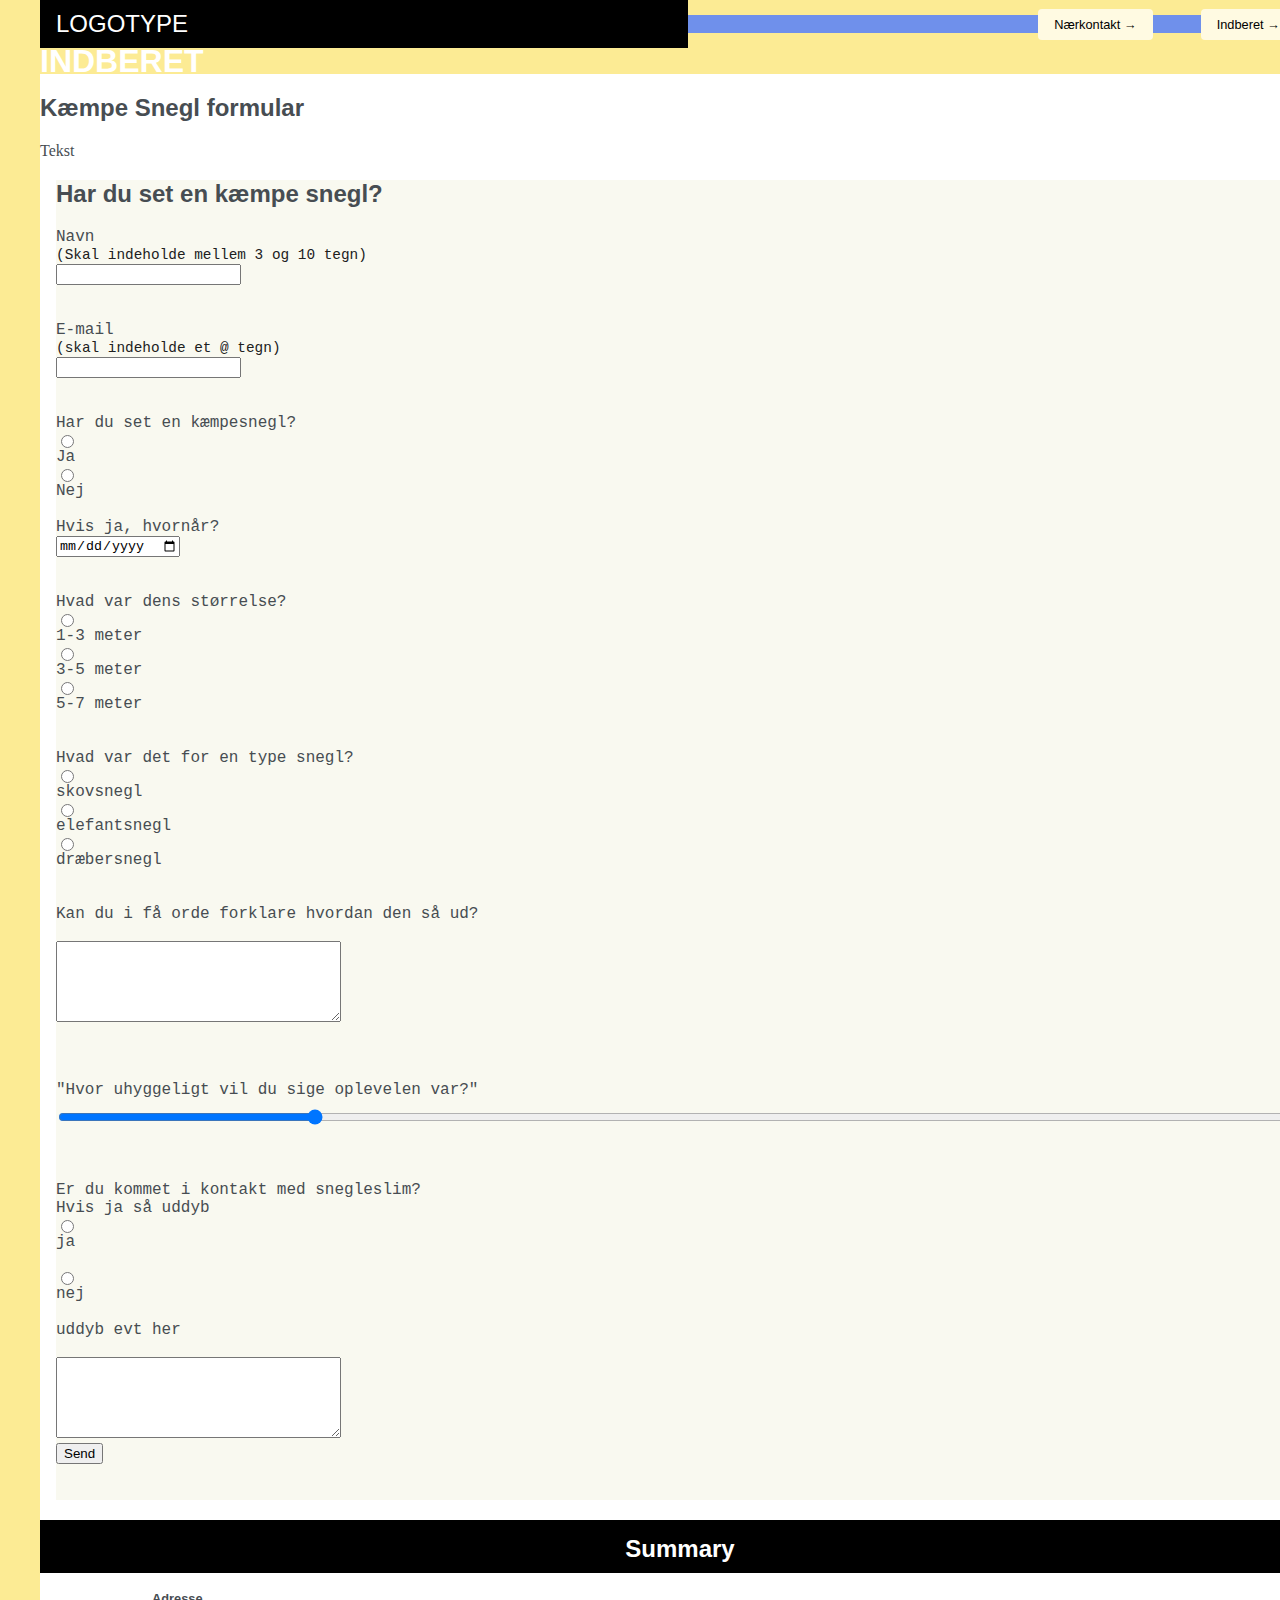
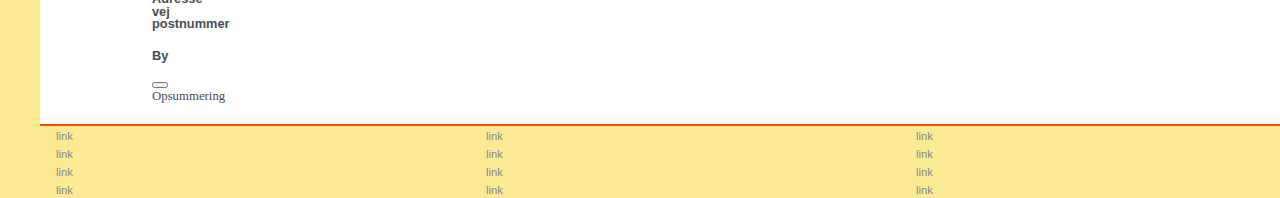
<file: register.html>
<!DOCTYPE html>
<html lang="en">
  <head>
    <meta charset="UTF-8" />
    <meta http-equiv="X-UA-Compatible" content="IE=edge" />
    <meta name="viewport" content="width=device-width, initial-scale=1.0" />
    <link rel="stylesheet" href="css/custom.css" />
    <link rel="stylesheet" href="css/general.css" />
    <link rel="stylesheet" href="css/layout.css" />
    <link rel="stylesheet" href="css/infographic.css" />
    <link rel="stylesheet" href="css/forms.css" />
    <link rel="icon" type="image/png" href="img/fav.png" />
    <title>Emergency Site</title>
  </head>
  <body id="register">
    <header>
      <nav>
        <div id="logotype-wrapper">
          <a href="index.html"> LOGOTYPE </a>
        </div>
        <ul class="menu">
          <li><a class="menuItem" href="instruction.html">Nærkontakt </a></li>
          <li><a class="menuItem" href="register.html">Indberet</a></li>
        </ul>
      </nav>
    </header

    <main>
      <h1>INDBERET</h1>
      <section id="form-section">
        <article id="form-info">
          <h2>Kæmpe Snegl formular</h2>
          <p>Tekst</p>
        </article>
        <form id="webform">
          <h2>Har du set en kæmpe snegl?</h2>
          <div class="form-group">
            <label for="name">
              Navn
              <span class="instruction"> <br />(Skal indeholde mellem 3 og 10 tegn)</span>
            </label>
            <input id="name" name="name" type="name" minlength="3" maxlength="10" required />
            <span class="fejlmeddelelse"></span>
            <br /><br />
          </div>

          <div class="form-group">
            <label for="email"
              >E-mail
              <span class="instruction"><br />(skal indeholde et @ tegn)</span>
            </label>
            <input id="email" name="email" type="email" required />
            <span class="fejlmeddelelse"></span>
          </div>
          <br /><br />

          <div class="form-group">
            <label for="snegl">Har du set en kæmpesnegl?</label>
            <input type="radio" id="ja" name="snegl" value="ja" />
            <label for="ja">Ja</label>
            <input type="radio" id="nej" name="snegl" value="nej" />
            <label for="nej">Nej</label><br />
            <label for="dato">Hvis ja, hvornår?</label>
            <input type="date" id="dato" name="dato" />
          </div>
          <br /><br />
          <label for="størrelse">Hvad var dens størrelse?</label>

          <input type="radio" id="1-3meter" name="snegl" value="1-3meter" />
          <label for="1-3meter">1-3 meter</label>

          <input type="radio" id="3-5meter" name="snegl" value="3-5meter" />
          <label for="3-5meter">3-5 meter</label>

          <input type="radio" id="5-7meter" name="snegl" value="5-7meter" />
          <label for="5-7meter">5-7 meter</label><br /><br />

          <label for="snegltype">Hvad var det for en type snegl?</label>

          <input type="radio" id="snegl" name="snegl" value="skovsnegl" />
          <label for="skovsnegl">skovsnegl</label>

          <input type="radio" id="snegl" name="snegl" id="elefantsnegl" />
          <label for="elefantsnegl">elefantsnegl</label>

          <input type="radio" id="snegl" name="snegl" id="dræbersnegl" />
          <label for="dræbersnegl">dræbersnegl</label><br /><br />

          <label for="story">Kan du i få orde forklare hvordan den så ud?</label><br />
          <textarea id="story" name="story" rows="5" cols="33"> </textarea><br /><br /><br /><br />

          <div id="uhygge-container">
            <label for="uhygge-container">"Hvor uhyggeligt vil du sige oplevelen var?"</label>
            <input id="uhyggeLevel" value="20" min="0" max="100" type="range" />
          </div>
          <br /><br /><br />
          <label for="snegl"
            >Er du kommet i kontakt med snegleslim? <br />
            Hvis ja så uddyb</label
          >

          <input type="radio" id="nej" name="snegl" value="ja" />
          <label for="ja">ja</label> <br />

          <input type="radio" id="nej" name="snegl" value="nej" />
          <label for="nej">nej</label> <br />

          <label for="story">uddyb evt her</label><br />
          <textarea id="story" name="story" rows="5" cols="33"></textarea>
          <button type="submit">Send</button><br /><br />
        </form>
      </section>
      <section id="form-summary">
        <h2>Summary</h2>
        <article id="sum">
          <div>
            <h3>Adresse</h3>
            <h3>vej</h3>
            <h3>postnummer</h3>
            <p></p>
            <h3>By</h3>
            <p></p>
            <h3></h3>
            <div>
              <button id="reset_btn" type="reset"></button>
            </div>
          </div>
          <p class="placeholder">Opsummering</p>
        </article>
      </section>
    </main>
    <footer>
      <nav class="some">
        <ul>
          <li><a href="">link</a></li>
          <li><a href="">link</a></li>
          <li><a href="">link</a></li>
          <li><a href="">link</a></li>
        </ul>
      </nav>
      <nav class="another">
        <ul>
          <li><a href="">link</a></li>
          <li><a href="">link</a></li>
          <li><a href="">link</a></li>
          <li><a href="">link</a></li>
        </ul>
      </nav>
      <nav class="yetanother">
        <ul>
          <li><a href="">link</a></li>
          <li><a href="">link</a></li>
          <li><a href="">link</a></li>
          <li><a href="">link</a></li>
        </ul>
      </nav>
    </footer>
  </body>
</html>
</file>
<file: css/custom.css>
:root {
  /* Colours */
  --primary-bg-color: #fceb94; /* used */
  --primary-font-color: #474d52; /* used */

  --secondary-bg-color: #5d656c; /* used */
  --secondary-font-color: #d5e5f4; /* used */

  /* CAN BE DELETED WHEN THE PLACEHOLDER CLASS IS DELETED */
  --placeholder-bg-color: #eb9e1a; /* used */
  --placeholder-font-color: #575c61; /* used */

  /* NOT USED AT THE MOMENT */
  --info-color: #17a2b8;
  --text1-color: #ffffff;
  --warning-color: #ffc107;
  --danger-color: #dc3545;
  /* Borders */
  /*--border-color: #007bff; /* used */
  --border-color-light: #f7f5c2; /* used */
  --border-radius: 0.25rem;

  /* Links */
  --link-color: #84888e; /* used */
  --hover-color: #f9fcfe; /* used */
  --active-color: #f52727; /* used */

  /* From styletile */

  /* Fonts */
  --logotype-font: "Roboto", sans-serif;
  --headline-font: "Roboto", sans-serif;
  --body-font: "Roboto", sans-serif;
  --link-font: "Calibri", sans-serif;

  /* Text sizes */
  --logotype-size: 1.5rem;
  --headline1-size: 2rem;
  --headline2-size: 1.5rem;
  --headline3-size: 1.25rem;
  --bodytext-size: 1rem;
  --cta-text-size: 1.25rem;
  --followup-text-size: 0.8rem;
  --form-submit-size: 1rem;

  /* Text colors */
  --logotype-color: #ffffff;
  --headline-color: #bbc3ca;
  --headline-color-inverted: #ffffff;
  --bodytext-color: #575c61;
  --bodytext-color-inverted: #f9fcfe;
  --cta-text-color: #bbc3ca;
  --cta-text-color-inverted: #bbc3ca;
  --followup-text-color: #000000;
  --followup-text-color2: #000000;
  --followup-text-color-inverted: #bbc3ca;
  --formfield-text-color: #575c61;
  --form-submit-color: #bbc3ca;
  --form-submit-color-inverted: #bbc3ca;

  /* Background colors */
  --logotype-background-color: #000000;
  --header-background-color: #6f90eb;
  --header-background-color1: #ff4b00;
  --menu-background-color: #6f90eb;
  --footer-background-color: #fceb94;
  --article-background-color: #ffffff;
  --article-background-color1: #fffae2;
  --article-background-color2: #dbe2f5;
  --article-background-color3: #fffae2;
  --news-background-color: #4f71d7;
  --news-background-color-inverted: #dbe2f5;
  --info-background-color: #ffffff;
  --headline-bg-color: #dbdde3;
  --headline-bg-color-alert: #ff4b00;
  --headline-bg-color-inverted: #000000;
  --bodytext-bg-color: #dbdde3;
  --bodytext-bg-color-inverted: #dbdde3;
  --cta-text-bg-color: #dbdde3;
  --cta-text-bg-color-inverted: #dbdde3;
  --followup-text-bg-color: #fffae2;
  --followup-text-bg-colortop: #ff4b00;
  --followup-text-bg-color1: #ffa680;
  --followup-text-bg-color2: #6f90eb;
  --followup-text-bg-color3: #ffa680;
  --followup-text-bg-color4: #fffae2;
  --form-background-color: hsl(60, 44%, 96%);
  --form-text-color: #dbdde3;
  --formfield-background-color: #dbdde3;
  --formfield-background-color-active: #dbdde3;
  --form-submit-bg-color: #dbdde3;
  --form-submit-bg-color-inverted: #dbdde3;

  /* Info-boxes */
  --info-bg-color-yellow: #fceb94;
  --info-bg-color-green: #def5db;
}
</file>
<file: css/general.css>
html,
body,
header,
footer,
main,
nav,
ul,
#main-disclamer {
  margin: 0;
  padding: 0;
  box-sizing: border-box;
}

body {
  font-family: var(--default-font);
  color: var(--primary-font-color);
  background-color: var(--primary-bg-color);
}
header,
footer {
  background-color: var(--footer-background-color);
  color: var(--secondary-font-color);
  height: min-content;
  left: 0;
  right: 0;
}
.logo-wrapper {
  background-color: var(--logotype-background-color);
  color: var(--logotype-color);
}
#main-disclamer {
  height: 180px;
  background-color: var(--header-background-color1);
  display: flex;
  justify-content: flex-start;
  align-items: center;
  padding-left: 2rem;
}
.menu {
  background-color: var(--menu-background-color);
}
#main-disclamer-content {
  display: flex;
  column-gap: 1rem;
}
main section {
  padding: 20px;
  /* margin: 10px; */
  /* border: 1px solid var(--border-color); */
  border-radius: var(--border-radius);
}
h1,
h2,
h3,
h4,
h5,
h6 {
  font-family: var(--headline-font);
}
h1 {
  font-size: var(--headline1-size);
  color: var(--headline-color-inverted);
  margin: 5px 0;
  line-height: 1rem;
  text-align: left;
}
h2 {
  font-size: var(--headline2-size);
}
h3 {
  font-size: var(--headline3-size);
}

main > h1 {
  background-color: var(--headline-bg-color-alert);
  color: var(--headline-color-inverted);
  line-height: 4rem;
  padding: 5px 3rem 0 3rem;
  width: calc(80% - 6rem);
}

/* NAVIGATION STRUCTURES */
header > nav {
  height: 100%;
}
nav ul {
  list-style: none;
}
nav a {
  font-family: var(--link-font);
  text-decoration: none;
  color: var(--link-color);
}
a {
  font-family: var(--link-font);
}
#logotype-wrapper {
  background-color: var(--logotype-background-color);
  margin: 0;
  display: flex;
  justify-content: flex-start;
  align-items: center;
  padding: 0 0 0 1rem;
}
#logotype-wrapper > a {
  font-size: var(--logotype-size);
  color: var(--logotype-color);
  font-family: var(--logotype-font);
  height: 3rem;
  width: 100%;
  display: flex;
  align-items: center;
}
header nav li a {
  margin: 1.5rem;
  background-color: var(--followup-text-bg-color);
  color: var(--followup-text-color);
  font-size: var(--followup-text-size);
  padding: 0.5rem 1rem;
  border-radius: var(--border-radius);
}
header > nav li > a:after {
  content: " \2192";
}
nav a:hover {
  color: var(--hover-color);
}
nav a:active {
  color: var(--active-color);
}

/* FOOTER */
footer a {
  font-size: 0.7rem;
}
.yellow,
.green {
  padding: 1.5rem 1rem 0.5rem 1rem;
}
.yellow {
  background-color: var(--info-bg-color-yellow);
}
.green {
  background-color: var(--info-bg-color-green);
}
footer {
  border-top: 2px solid #ff4b00;
  width: 100vw;
}
input,
label,
button {
  display: block;
}

input:focus {
  background-color: white;
  border-color: black;
}

input:user-invalid {
  background-color: #fce2e2;
  border-color: #ff4b00;
}
.instruction {
  font-size: 0.9em;
  color: #202020;
}

.fejlmeddelelse {
  color: red;
  font-size: 0.9em;
  display: none; /* Fejlmeddelelsen er skjult som standard */
  margin-top: 0.5rem;
}
#form-info {
  background-color: #ffffff;
}
#webform {
  margin-left: 1em;
  font-family: "Courier New", Courier, monospace;
}

#uhygge-container {
  display: flex;
  flex-direction: column;
  gap: 0.5rem;
}
</file>
<file: css/layout.css>
/* LAYOUT FOR MAIN CONTENT */
body {
  display: grid;
  grid-template-rows: auto 1fr auto;
  height: 100vh;
  max-width: 1200px;
  margin: 0 auto;
}
main {
  display: grid;
  row-gap: 1rem;
  margin-bottom: 80px;
}
main > *:not(:first-child) {
  margin: 0 1rem;
}
main {
  grid-template-rows: min-content min-content 1fr min-content;
}

/* LAYOUT FOR HEADER AND FOOTER */
footer {
  display: grid;
  gap: 10px;
}
header nav,
footer nav {
  display: flex;
  justify-content: space-between;
  align-items: center;
}
header nav > * {
  flex: 1;
}
nav ul {
  display: flex;
  justify-content: flex-end;
}
header ul {
  height: 100%;
  width: clamp(175px, 50%, 300px);
}
footer ul {
  flex-direction: column;
  padding-left: 1rem;
}

/* LAYOUT FOR SECTIONS */
#daily,
#breaking {
  display: grid;
}
#daily {
  grid-template-rows: repeat(2, minmax(200px, min-content));
  gap: 1rem;
}
#breaking {
  grid-template-rows: repeat(auto-fit, minmax(50px, min-content));
  gap: 0;
}

@media (width > 600px) {
  #frontpage > main {
    grid-template-columns: 6fr 3fr;
    grid-template-rows: auto 1fr auto;
  }
  #instruction > main,
  #register > main {
    grid-template-columns: 5fr 3fr;
    grid-template-rows: auto 1fr auto;
  }

  .qr {
    order: 1;
  }

  h1 {
    grid-column: 1 / -1;
  }
  footer {
    grid-template-columns: 1fr 1fr 1fr;
  }
}
</file>
<file: css/infographic.css>
#head-txt {
  fill: rgb(54, 54, 54);
}
.info-graphic,
.info-text {
  background-color: var(--info-background-color);
  padding: 0;
}
.info-text h2 {
  line-height: 3rem;
  text-align: center;
  background-color: var(--headline-bg-color-inverted);
  color: var(--headline-color-inverted);
  padding-top: 5px;
}
.info-text h3 {
  font-size: 0.8rem;
  line-height: 0.8rem;
  font-weight: 600;
  margin: 0;
  padding: 0;
}
.info-text > *:not(:first-child) {
  margin: 0 clamp(1rem, 10%, 7rem);
}
.textcolor1 {
  color: #ffffff;
}
.info-text p {
  font-size: 0.8rem;
  line-height: 1.3;
  margin: 0 0 1.2rem 0;
  padding: 0;
}
.text1 {
  color: #ffffff;
}
</file>
<file: css/forms.css>
#webform {
  background-color: var(--form-background-color);
}

#form-section,
#form-summary {
  background-color: var(--info-background-color);
  padding: 0;
}
#form-summary h2 {
  line-height: 3rem;
  text-align: center;
  background-color: var(--headline-bg-color-inverted);
  color: var(--headline-color-inverted);
  padding-top: 5px;
}
#form-summary h3 {
  font-size: 0.8rem;
  line-height: 0.8rem;
  font-weight: 600;
  margin: 0;
  padding: 0;
}
#form-summary > *:not(:first-child) {
  margin: 0 clamp(1rem, 10%, 7rem);
}
#form-summary p {
  font-size: 0.8rem;
  line-height: 1.3;
  margin: 0 0 1.2rem 0;
  padding: 0;
}
#sum 
display: grid;
grid-template-columns: 2
</file>
